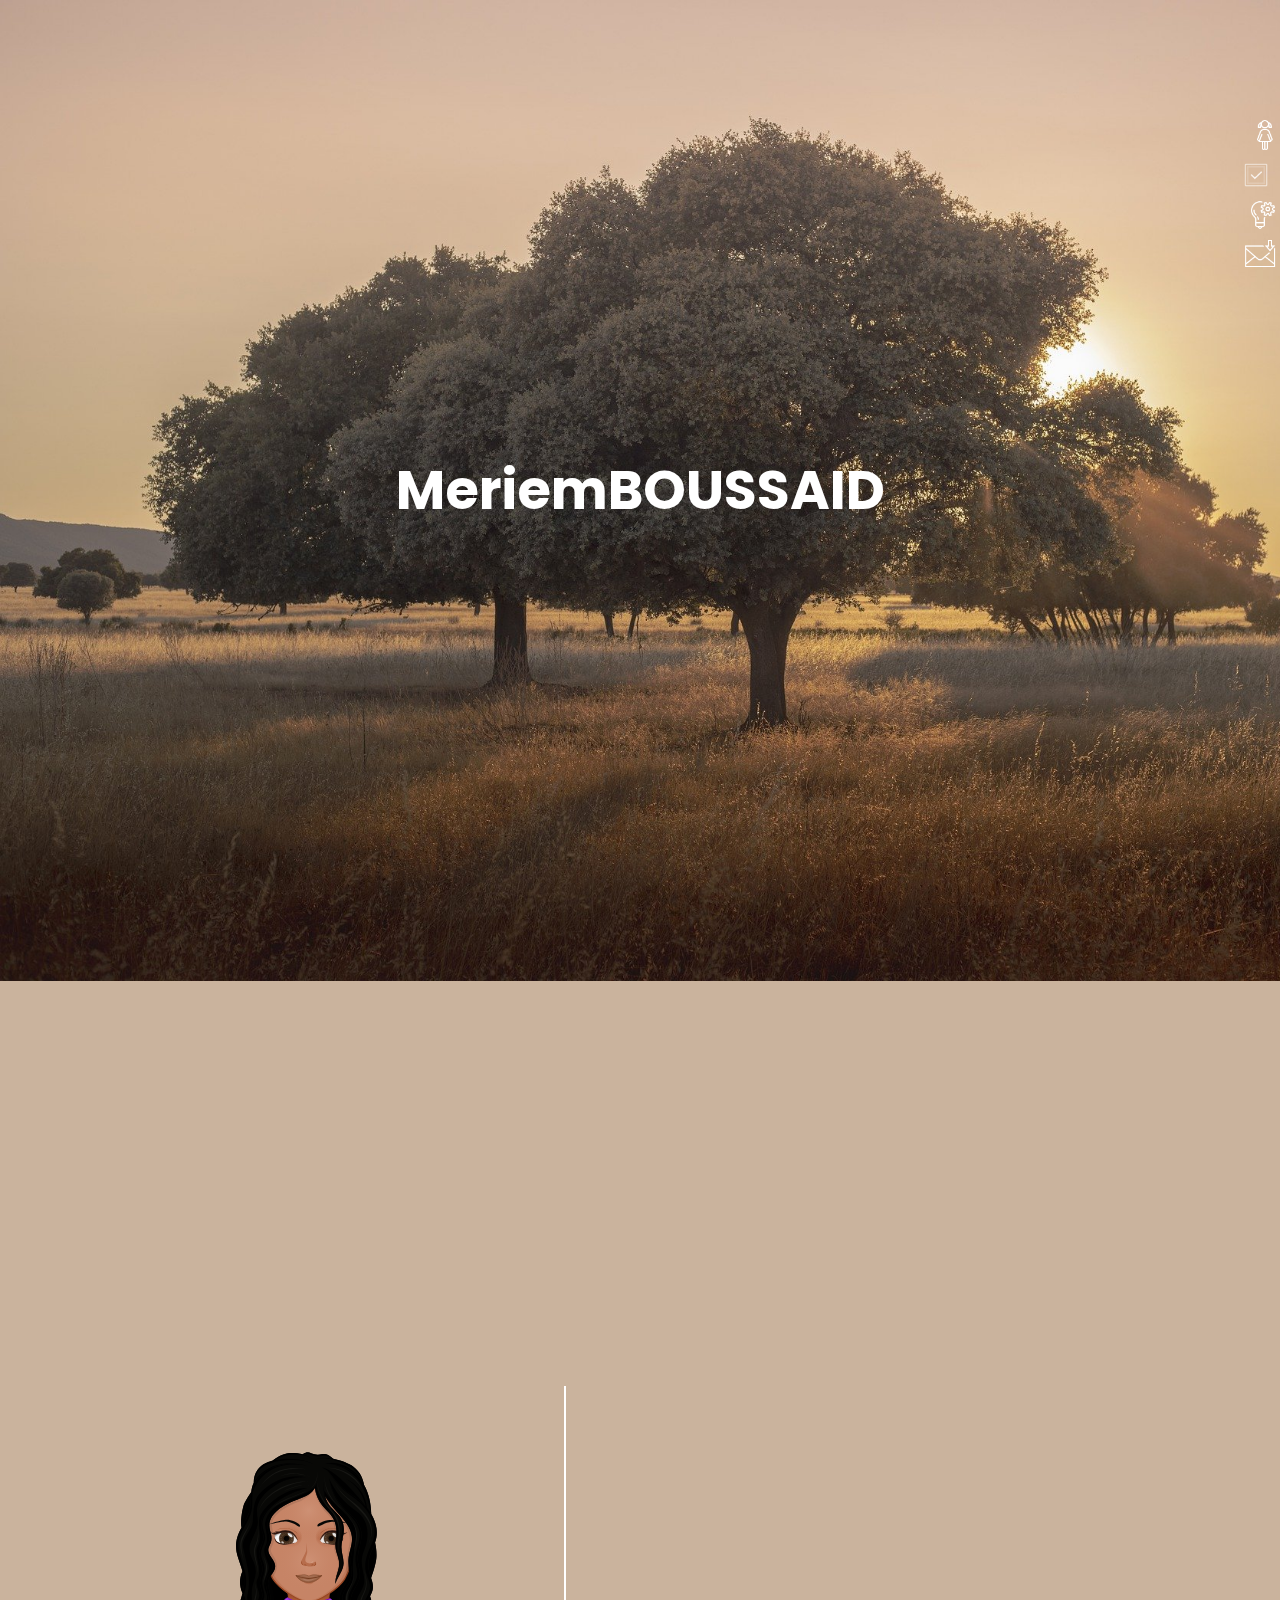
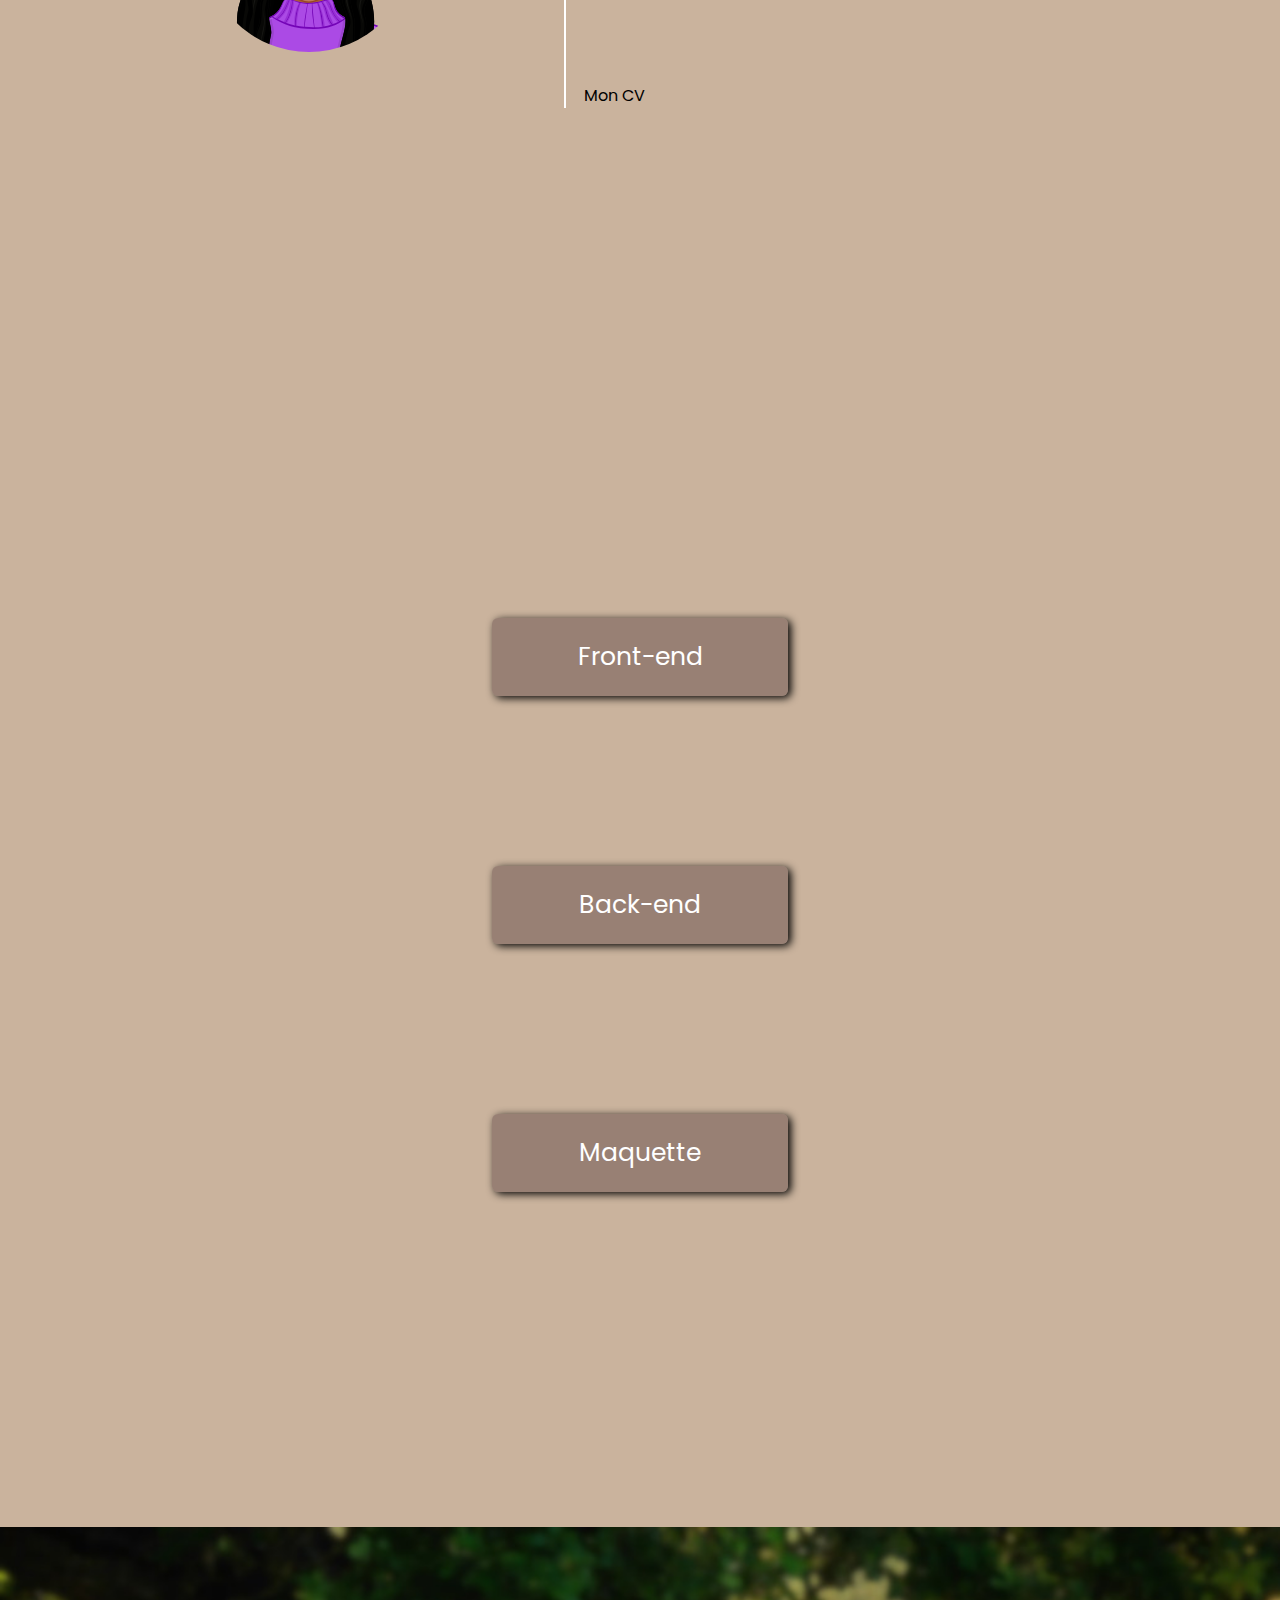
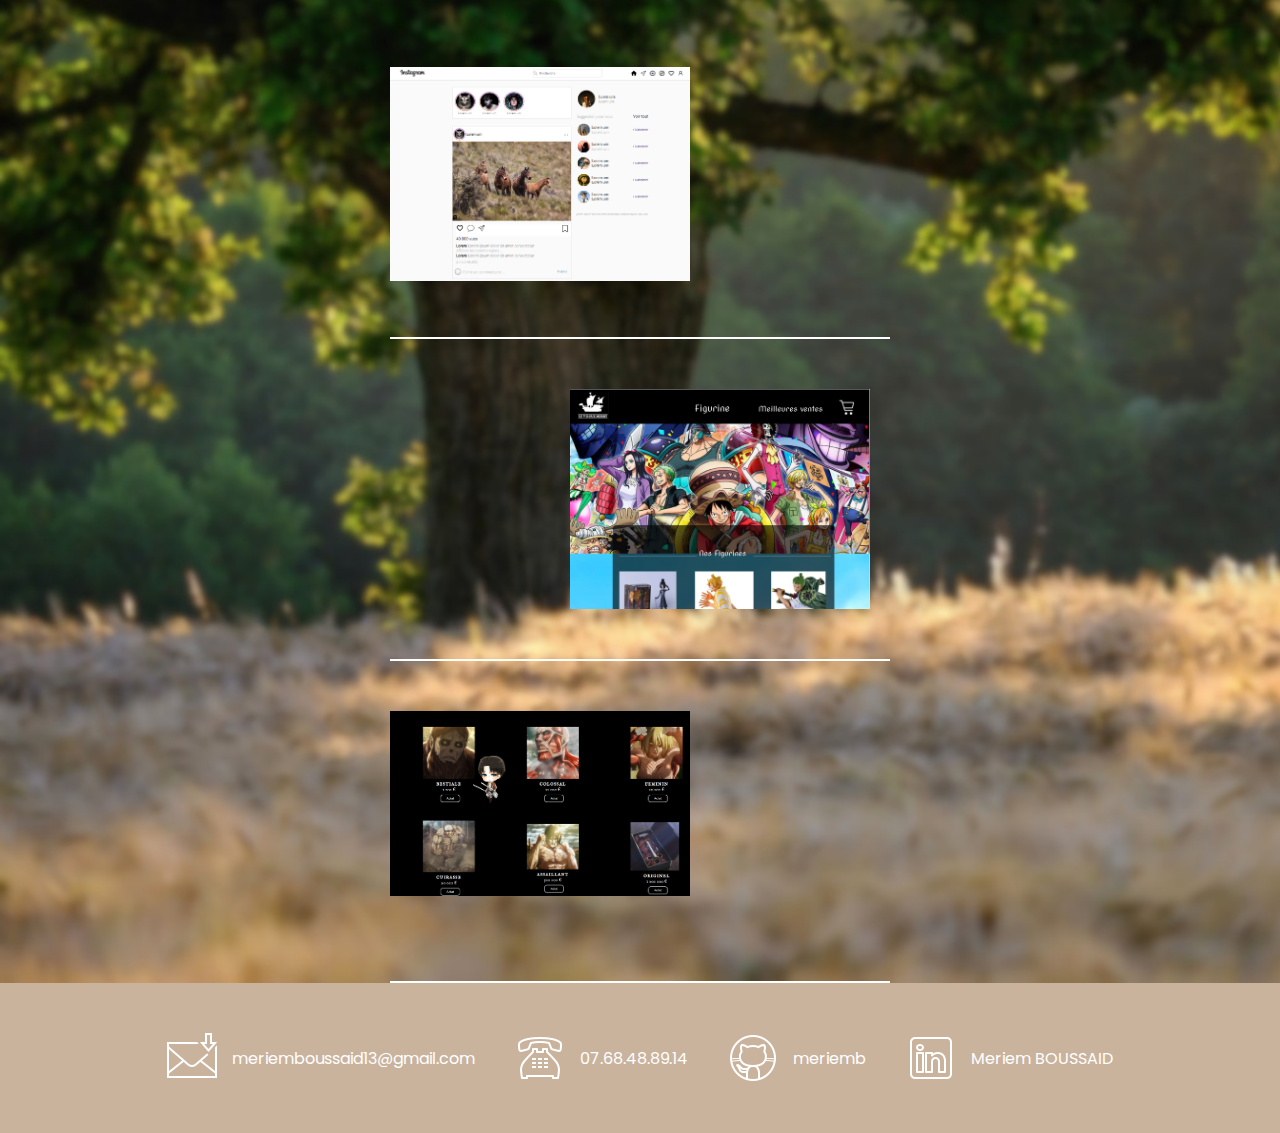
<file: index.html>
<!DOCTYPE html>
<html lang="en">

<head>
    <meta charset="UTF-8">
    <meta http-equiv="X-UA-Compatible" content="IE=edge">
    <meta name="viewport" content="width=device-width, initial-scale=1">
    <link rel="stylesheet" href="accueil/accueil.css">
    <link rel="stylesheet" href="Presentation/Presentation.css">
    <link rel="stylesheet" href="competence/competence.css">
    <link rel="stylesheet" href="Projet/projet.css">
    <link rel="stylesheet" href="contact/contact.css">
    <link href="https://fonts.googleapis.com/css2?family=Poppins:wght@300&display=swap" rel="stylesheet">
    <title>Document</title>
</head>

<body>
    <!--Accueil-->

    <header class="column">
        <!--navbar-->
        <button class="burger">
                <span class="bar"></span>  
              </button>
        <nav class="navbar column">

            <span class="nav haut row">
                <img src="images/moiLogo.png" alt="moi" class="icone">
                <div class="lien">
                    <a href="#aProposDeMoi" class="lien_text">A propos de moi</a>
                </div>
            </span>
            <span class="nav bas row">
                <img src="images/competence.png" alt="competence" class="icone">
                <div class="lien">
                    <a href="#competence" class="lien_text">Mes Compétences</a>
                </div>
            </span>
            <span class="nav bas row">
                <img src="images/projet.png" alt="projets" class="icone">
                <div class="lien">
                    <a href="#projet" class="lien_text">Mes projets</a>
                </div>
            </span>
            <span class="nav bas row">
                <img src="images/contacter.png" alt="message" class="icone">
                <div class="lien">
                    <a href="#contact_moi" class="lien_text">Me contacter</a>
                </div>
            </span>
        </nav>
        <div class="identite">
            <h1 class="identite_titre"></h1>
        </div>
    </header>
    <!--Ma présentation-->
    <section class="presentation row " id="aProposDeMoi">
        <div class="presentation_photo"></div>
        <div class="presentation_texte">
            <div class="ma_presentation">
                <h3 class="presentation_titre">A propos de moi</h3>
                <p class="nom_prenom">Je m’appelle Meriem, développeuse web junior<span class="color"> back-end</span> et <span class="color">Front-end</span>.</p>
                <p class="presentation_moi">Après quelques années d'études dans les sciences je souhaite débuter ma carrière professionnelle dans le domaine du développement web, pour lequel je me suis découverte une
                    <span class="color">passion</span>. Je suis actuellement une formation développeur web et web mobile à l’AFPA st Jérôme à Marseille, me permettant d’acquérir des bases solides et entreprendre des projets qui me tiennent à cœur.
                </p>
            </div>
            <a href="CV.pdf" targer="_blank" class="cv" download> Mon CV</a>
        </div>
    </section>
    <!--Mes compétences-->
    <section class="competence column" id="competence">
        <div class="competence_front ensemble column">
            <div class="choix_competence">Front-end</div>
            <div class="presentation_competence">
                <div class="competence_detail front row">
                    <div class="competence_intitule column">
                        <img src="images/html.png" alt="logo html" class="icone_competence">
                        <p class="competence_titre">html</p>
                    </div>
                    <div class="competence_intitule column">
                        <img src="images/css.png" alt="logo css" class="icone_competence">
                        <p class="competence_titre">css</p>
                    </div>
                    <div class="competence_intitule column">
                        <img src="images/js.png" alt="logo js" class="icone_competence">
                        <p class="competence_titre">Javascript</p>
                    </div>
                    <div class="competence_intitule column">
                        <img src="images/bootstrap.png" alt="logo bootstrap" class="icone_competence">
                        <p class="competence_titre">bootstrap</p>
                    </div>
                </div>
            </div>
        </div>
        <div class="competence_back ensemble column">
            <div class="choix_competence">Back-end</div>
            <div class="presentation_competence">
                <div class="competence_detail back row">
                    <div class="competence_intitule column">
                        <img src="images/php.png" alt="logo php" class="icone_competence">
                        <p class="competence_titre">php</p>
                    </div>
                    <div class="competence_intitule column">
                        <img src="images/mysql.png" alt="logo mysql" class="icone_competence">
                        <p class="competence_titre">mySQL</p>
                    </div>
                </div>
            </div>
        </div>
        <div class="competence_maquette ensemble column">
            <div class="choix_competence">Maquette</div>
            <div class="presentation_competence">
                <div class="competence_detail maquette row">
                    <div class="competence_intitule column">
                        <img src="images/figma.png" alt="logo figma" class="icone_competence">
                        <p class="competence_titre">figma</p>
                    </div>
                </div>
            </div>
        </div>
    </section>
    <section class="presentation_projet" id="projet">
        <div class="les_projets column">
            <div class="projet_impair row">
                <a href="https://github.com/boussaidm/instagram-reproduction" target="_blank">
                    <div class="voir_projet instagram"></div>
                </a>
                <h2 class="titre_projet_impair ">Instagram</h2>
            </div>
            <span class="separation"></span>
            <div class="projet_pair">
                <a href="https://github.com/boussaidm/One-piece-figurine" target="_blank">
                    <div class="voir_projet op"></div>
                </a>
                <h2 class="titre_projet_pair ">One piece</h2>
            </div>
            <span class="separation"></span>
            <div class="projet_impair row">
                <a href="https://github.com/boussaidm/Mon-premier-projet-JS" target="_blank">
                    <div class="voir_projet titan"></div>
                </a>
                <h2 class="titre_projet_impair">Attaque des titans</h2>
            </div>
        </div>
    </section>
    <footer class="contact row" id="contact_moi">
        <span class="lien_contact row">
            <img src="images/contacter.png" alt="logo_enveloppe" class="logo_contact">
            <p class="mon_mail">meriemboussaid13@gmail.com</p>
        </span>
        <span class="lien_contact row">
            <img src="images/telephone.png" alt="logo_telephone" class="logo_contact">
            <a href="tel:+33768488914" class="lien">07.68.48.89.14</a>
        </span>
        <span class="lien_contact row">
            <img src="images/github.png" alt="logo_github" class="logo_contact">
            <a href="https://github.com/boussaidm" class="lien">meriemb</a>
        </span>
        <span class="lien_contact row">
            <img src="images/linkedin.png" alt="logo_linkedin" class="logo_contact">
            <a href="https://www.linkedin.com/in/meriem-boussaid-571194220/" class="lien">Meriem BOUSSAID</a>
        </span>
    </footer>
    <script src="accueil/nom.js"></script>
    <script src="Presentation/presentation.js"></script>
    <script src="competence/competence.js"></script>
    <script src="Projet/projet.js" async></script>
    <script src="accueil/burger.js"></script>
</body>

</html>
</file>
<file: Presentation/Presentation.css>
.presentation {
    padding-top: 45vh;
    padding-bottom: 45vh;
    justify-content: center;
}

.presentation_photo {
    background-image: url(../images/moi.svg);
    background-size: contain;
    border-radius: 50%;
    padding: 105px;
    margin-right: 150px;
}

.presentation_texte {
    width: 40vw;
    border-left: 2px solid;
    overflow-x: hidden;
    color: var(--color-font);
}

.color {
    color: rgb(78, 36, 36);
}

.ma_presentation {
    transform: translateX(-100%);
    opacity: 0;
    margin-bottom: 20px;
}

.presentation_titre {
    padding-bottom: 18px;
    margin-left: 15px;
}

.nom_prenom {
    margin: 0 0 5px 15px;
}

.presentation_moi {
    margin-left: 15px;
}

.cv {
    margin-left: 18px;
}

@media screen and (max-width: 375px) {
    .presentation {
        display: flex;
        flex-direction: column;
    }
    .presentation_photo {
        margin-right: 0;
        margin-bottom: 35px;
    }
}

@media screen and (max-width: 864px) {
    .presentation {
        flex-direction: column;
    }
    .presentation_photo {
        margin-right: 0px;
    }
    .presentation_texte {
        border: none;
        margin-top: 78px;
    }
    .ma_presentation {
        transform: none;
        opacity: 1;
    }
    .presentation_texte {
        width: 95vw;
        margin-left: -5px;
    }
}
</file>
<file: competence/competence.css>
.competence {
    width: 100%;
    /* overflow: hidden;*/
    padding-top: 5vh;
    padding-bottom: 25vh;
    align-items: center;
}

.categorie_competence {
    width: 39%;
    justify-content: center;
    align-items: center;
}

.presentation_competence{
    overflow: hidden;
}

.competence_front,
.competence_back,
.competence_maquette {
    align-items: center;
}

.choix_competence {
    width: 75%;
    min-width: 134px;
    margin: 60px 0 40px;
    padding: 20px 0;
    background-color: #634b4b7c;
    border: none;
    border-radius: 6px;
    box-shadow: 3px 2px 9px black;
    font-family: var(--font);
    color: var(--color-font);
    font-size: 25px;
    justify-content: center;
    display: flex;
}

.choix_competence:hover {
    background-color: #3527277c;
    transition: all 0.5s;
}

.competence_detail {
    width: 45%;
    min-width: 395px;
    justify-content: space-around;
    align-items: center;
    flex-wrap: wrap;
    transform: translateX(-100%);
    -webkit-transform: translateX(-100%);
    -moz-transform: translateX(-100%);
    -ms-transform: translateX(-100%);
    -o-transform: translateX(-100%);
}

.icone_competence {
    width: 40px;
}

.competence_intitule {
    align-items: center;
    color: var(--color-font);
    font-weight: lighter;
    font-size: 20px;
}

.competence_titre {
    text-transform: uppercase;
}

.front {
    
    transition: 1s ease;
}

.back {
    transition: 1s ease-in-out;
    
}

.maquette {
    
    transition: 1s ease-in-out;
}
</file>
<file: Projet/projet.css>
.presentation_projet {
    background-image: url(../images/fondProjet.jpg);
    background-size: cover;
    background-repeat: no-repeat;
    width: 100%;
    display: flex;
    justify-content: center;
    padding-top: 10vh;
}

.les_projets {
    width: 39%;
    min-width: 300px;
    color: var(--color-font);
}

.voir_projet {
    padding-top: 220px;
    width: 300px;
    min-width: 300px;
    margin-right: 20px;
}

.projet_pair {
    display: flex;
    flex-direction: row-reverse;
    align-items: center;
    justify-content: space-between;
    padding: 50px 0;
    border-bottom: 2px solid #ffffff;
    overflow: hidden;
}

.projet_impair {
    justify-content: space-between;
    border-bottom: 2px solid #ffffff;
    padding: 50px 0;
    overflow: hidden;
}

.titre_projet_impair {
    transform: translateY(12em);
    transition: 1.3s ease-in-out;
}

.titre_projet_pair {
    transform: translateY(-10em);
    transition: 1.3s ease-in-out;
}


.instagram{
    background-image: url(../images/instagramProjet.PNG);
    background-size: contain;
    background-repeat: no-repeat;
}

.op{
    background-image: url(../images/opProjet.PNG);
    background-size: cover;
    background-repeat: no-repeat;
}

.titan{
    background-image: url(../images/snkProjet.PNG);
    background-size: contain;
    background-repeat: no-repeat;
}

/*Petit ecran*/

@media screen and (max-width: 1263px) {
    .projet_impair {
        flex-direction: column;
        border: none;
        overflow: visible;
    }
    .projet_pair {
        flex-direction: column;
        border: none;
        overflow: visible;
    }
    .titre_projet_impair {
        transform: translateY(0);
        transition: none;
    }
    .titre_projet_pair {
        transform: translateY(0);
        transition: none;
    }
}
</file>
<file: contact/contact.css>
.contact {
    align-items: center;
    justify-content: center;
    flex-wrap: wrap;
}

.lien_contact{
    padding: 50px 20px;
}

.logo_contact{
    margin-right: 15px;
}

.lien{
    color: var(--color-font);
}

.mon_mail{
    color: var(--color-font);
}
</file>
<file: accueil/accueil.css>
/*variables*/

:root {
    --color-font: #fff;
    --color-hyperlien: black;
    --font: 'Poppins', sans-serif;
}


/*reset*/

* {
    margin: 0;
    padding: 0;
    box-sizing: border-box;
}


/*css de bases*/

.row {
    display: flex;
    flex-direction: row;
    align-items: center;
}

.column {
    display: flex;
    flex-direction: column;
}


/*css de bases*/

body {
    background-color: #CAB39D;
    font-family: var(--font);
}

a {
    text-decoration: none;
    color: var(--color-hyperlien);
}


/*accueil*/

header {
    align-items: flex-end;
    padding-bottom: 50vh;
    background-image: url(../images/fondAccueil.jpg);
    background-repeat: no-repeat;
    background-size: cover;
}

.placement_nav {
    display: flex;
    align-items: flex-end;
}

.burger {
    display: none;
}

.navbar {
    align-items: flex-end;
    width: 250px;
    padding: 20px;
    z-index: 1;
    position: fixed;
    top: 100px;
    transition: 1s ease-in-out;
}

.haut {
    transform: translateX(94%);
    transition: all 1s ease-in-out;
    margin-bottom: 10px;
}

.bas {
    transform: translateX(90%);
    transition: all 1s ease-in-out;
    margin-bottom: 10px;
}

.nav:hover {
    transform: translateX(0);
}

.icone {
    width: 30px;
}

.lien_text {
    margin-left: 10px;
    color: var(--color-font);
}

.identite {
    width: 100vw;
    display: flex;
    justify-content: center;
}

.identite_titre {
    padding-top: 50vh;
    font-size: 6vmin;
    color: var(--color-font);
}

.caractere {
    display: inline-block;
}

@media screen and (max-width: 810px) {
    .navbar {
        transform: translateX(100%);
        -webkit-transform: translateX(100%);
        -moz-transform: translateX(100%);
        -ms-transform: translateX(100%);
        -o-transform: translateX(100%);
    }
    .showNav {
        transform: translateX(0);
        -webkit-transform: translateX(0);
        -moz-transform: translateX(0);
        -ms-transform: translateX(0);
        -o-transform: translateX(0);
    }
    .burger {
        display: block;
        height: 60px;
        width: 60px;
        border: none;
        background-color: transparent;
        cursor: pointer;
        z-index: 3;
        margin-right: 22px;
        position: fixed;
    }
    .bar {
        width: 56px;
        height: 3px;
        background: white;
        display: block;
    }
    .showNav .bar {
        background: transparent;
        width: 0;
        transition: 0.3s;
    }
    .bar::before,
    .bar::after {
        content: "";
        width: 56px;
        height: 3px;
        background-color: white;
        display: block;
        position: absolute;
    }
    .bar::before {
        transform: translateY(-12px);
    }
    .showNav .bar::before {
        transform: rotate(45deg);
        transition: 0.7s;
    }
    .bar::after {
        transform: translateY(12px);
    }
    .showNav .bar::after {
        transform: rotate(-45deg);
        transition: 0.7s;
    }
    .haut {
        transform: translateX(0);
        padding-bottom: 20px;
    }
    .bas {
        transform: translateX(0);
        padding-bottom: 20px;
    }
}
</file>
